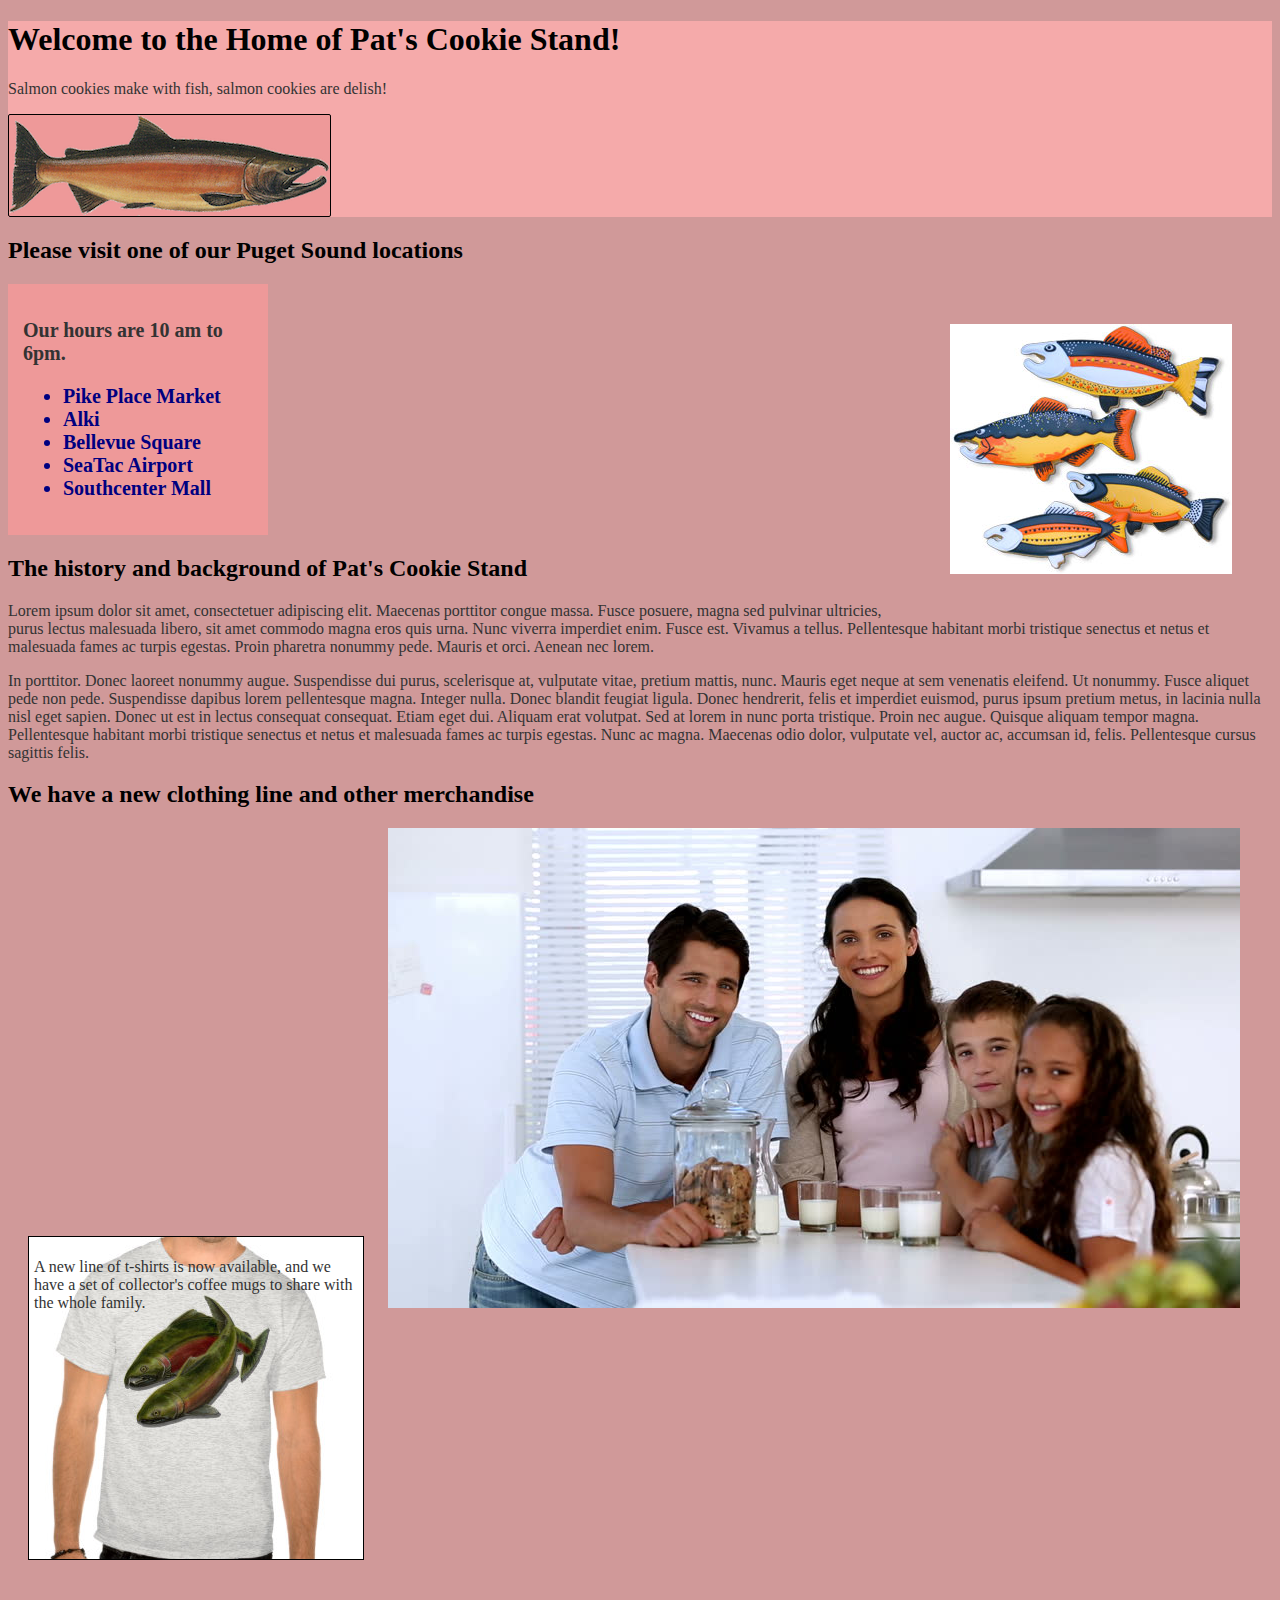
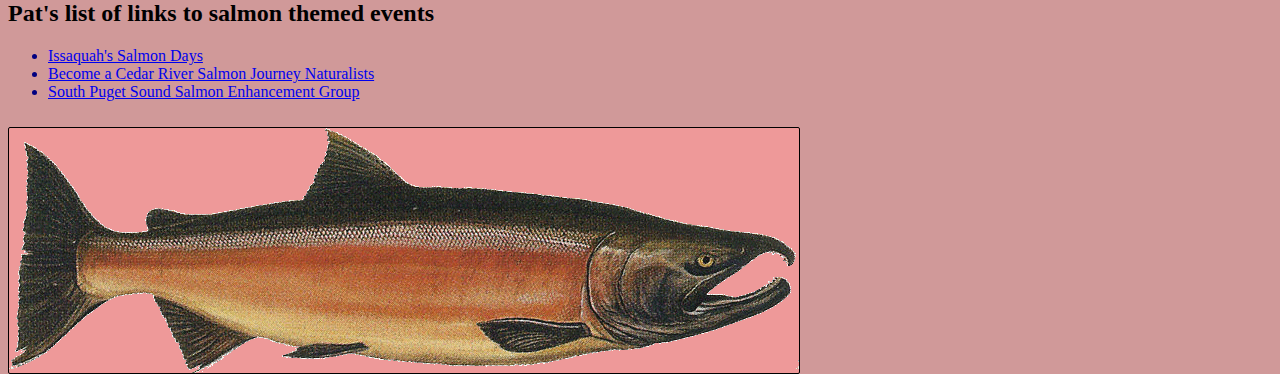
<file: index.html>
<!DOCTYPE html>
<html>
<head>
  <title>Pat's Salmon Cookie Stand</title>
  <link href="style.css" type="text/css" rel="stylesheet" />

<!-- custom font here -->
<link href='https://fonts.googleapis.com/css?family=Pacifico' rel='stylesheet' type='text/css'>

</head>
<body>
  <header>

    <h1>Welcome to the Home of Pat's Cookie Stand!</h1>
    <p></p>
    <p>Salmon cookies make with fish, salmon cookies are delish!</p>
    <div id='topLogo'></div>
  </header>

  <h2> Please visit one of our Puget Sound locations </h2>
  <img id='fancyfish' src='img/FancyFishMED.jpg' alt='Three leaping fish.' title='Three fancy fish leaping from the waters.' />
  <div id='indexLocations'><p>Our hours are 10 am to 6pm.
    <ul>
      <li>Pike Place Market</li>
      <li>Alki</li>
      <li>Bellevue Square</li>
      <li>SeaTac Airport</li>
      <li>Southcenter Mall</li>
    </ul>
  </p></div>

<!-- 2 paragraphs of history, start with lorem ipsum -->
  <p></p>
  <h2> The history and background of Pat's Cookie Stand</h2>
  <p>
  Lorem ipsum dolor sit amet, consectetuer adipiscing elit. Maecenas porttitor congue massa. Fusce posuere, magna sed pulvinar ultricies, purus lectus malesuada libero, sit amet commodo magna eros quis urna. Nunc viverra imperdiet enim. Fusce est. Vivamus a tellus. Pellentesque habitant morbi tristique senectus et netus et malesuada fames ac turpis egestas. Proin pharetra nonummy pede. Mauris et orci. Aenean nec lorem.</p>

<p></p>

<p>
In porttitor. Donec laoreet nonummy augue. Suspendisse dui purus, scelerisque at, vulputate vitae, pretium mattis, nunc. Mauris eget neque at sem venenatis eleifend. Ut nonummy. Fusce aliquet pede non pede. Suspendisse dapibus lorem pellentesque magna. Integer nulla. Donec blandit feugiat ligula. Donec hendrerit, felis et imperdiet euismod, purus ipsum pretium metus, in lacinia nulla nisl eget sapien.
Donec ut est in lectus consequat consequat. Etiam eget dui. Aliquam erat volutpat. Sed at lorem in nunc porta tristique. Proin nec augue. Quisque aliquam tempor magna. Pellentesque habitant morbi tristique senectus et netus et malesuada fames ac turpis egestas. Nunc ac magna. Maecenas odio dolor, vulputate vel, auctor ac, accumsan id, felis. Pellentesque cursus sagittis felis.
</p>

<h2> We have a new clothing line and other merchandise</h2>
<div id ='merch'>

  <p> A new line of t-shirts is now available, and we have a set of collector's coffee
    mugs to share with the whole family.</p>
</div>

<img src='img/fam-with-cookies.jpg' alt="A happy family with a jar of Pat's Salmon Cookies- get enough to share!" title='Salmon Cookies make your family happy!' />




<!-- Pat's list of links to salmon themed events -->
<h2>Pat's list of links to salmon themed events</h2>
<ul>
  <li><a href='http://www.salmondays.org/'>Issaquah's Salmon Days</a></li>
  <li><a href='http://www.seattlegreendrinks.org/events/2015/aug/become-cedar-river-salmon-journey-naturalists'>Become a Cedar River Salmon Journey Naturalists</a></li>
  <li><a href='http://spsseg.org/'>South Puget Sound Salmon Enhancement Group</a></li>

</ul>

  <!-- Last node, so we feature the logo at the bottom of the page. -->
  <div class='last'></div>
</body>
</html>
</file>
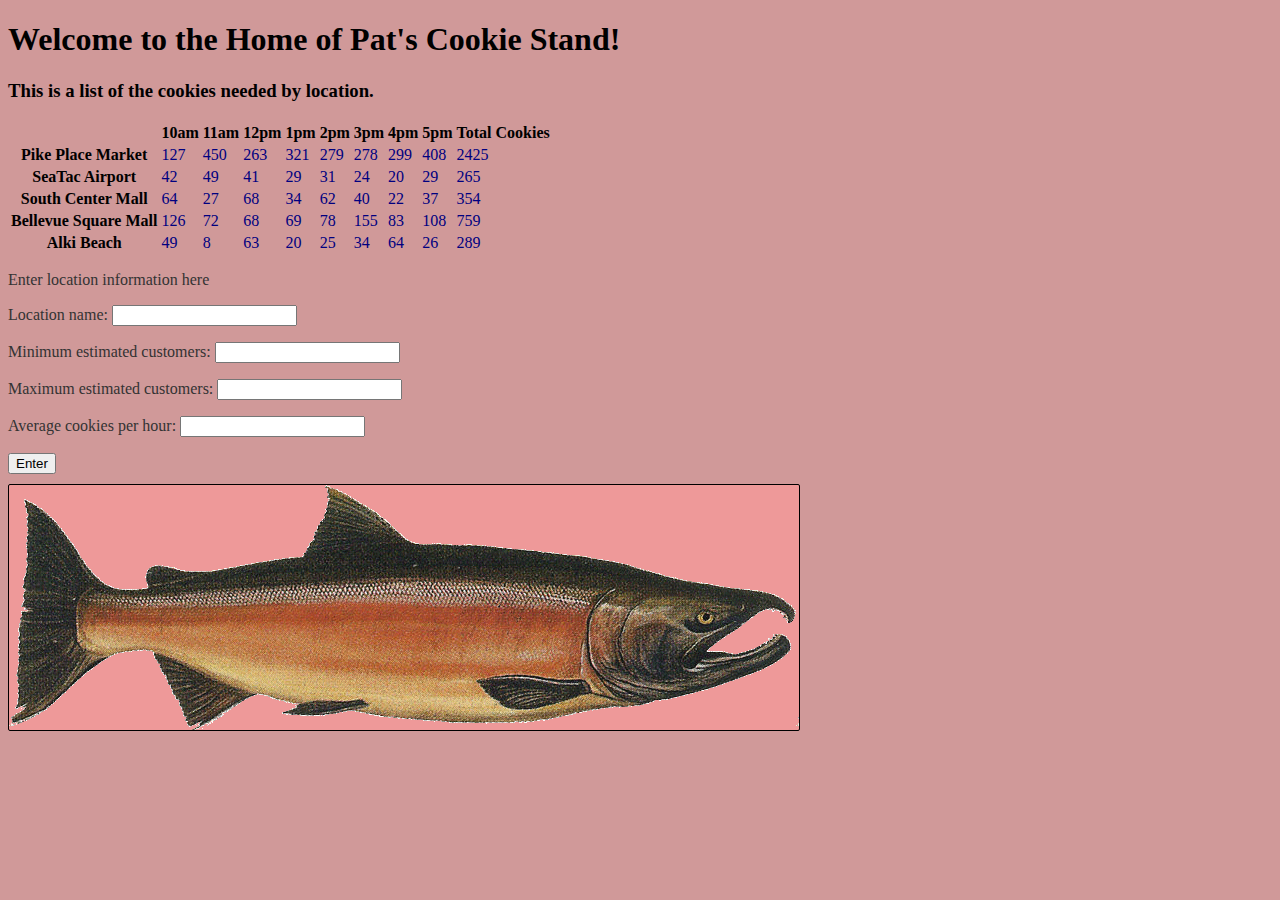
<file: sales.html>
<!DOCTYPE html>
<html>
<head>
  <title>Pat's Salmon Cookie Stand</title>
  <link href="style.css" type="text/css" rel="stylesheet" />

<!-- custom font here -->
<link href='https://fonts.googleapis.com/css?family=Pacifico' rel='stylesheet' type='text/css' />

</head>
<body>
  <h1>Welcome to the Home of Pat's Cookie Stand!</h1>
  <p></p>
  <h3>This is a list of the cookies needed by location.</h3>
  <table id='salesTable'></table>


  <form id='salesForm'>
  	<p>Enter location information here</p>
  	<p>Location name:
  		<input name="locName" type="text" /></p>
  	<p>Minimum estimated customers:
  		<input name="minCust" type="text" /></p>
  	<p>Maximum estimated customers:
  		<input name="maxCust" type="text" /></p>
  	<p>Average cookies per hour:
  		<input name="cookiePerHour" type="text" /></p>

  	<button id="salesInput" type="submit">Enter</button>
  </form>


  <script src="app.js"></script>

  <!-- Last node, so we feature the logo at the bottom of the page. -->
  <div class='last'></div>
</body>
</html>
</file>
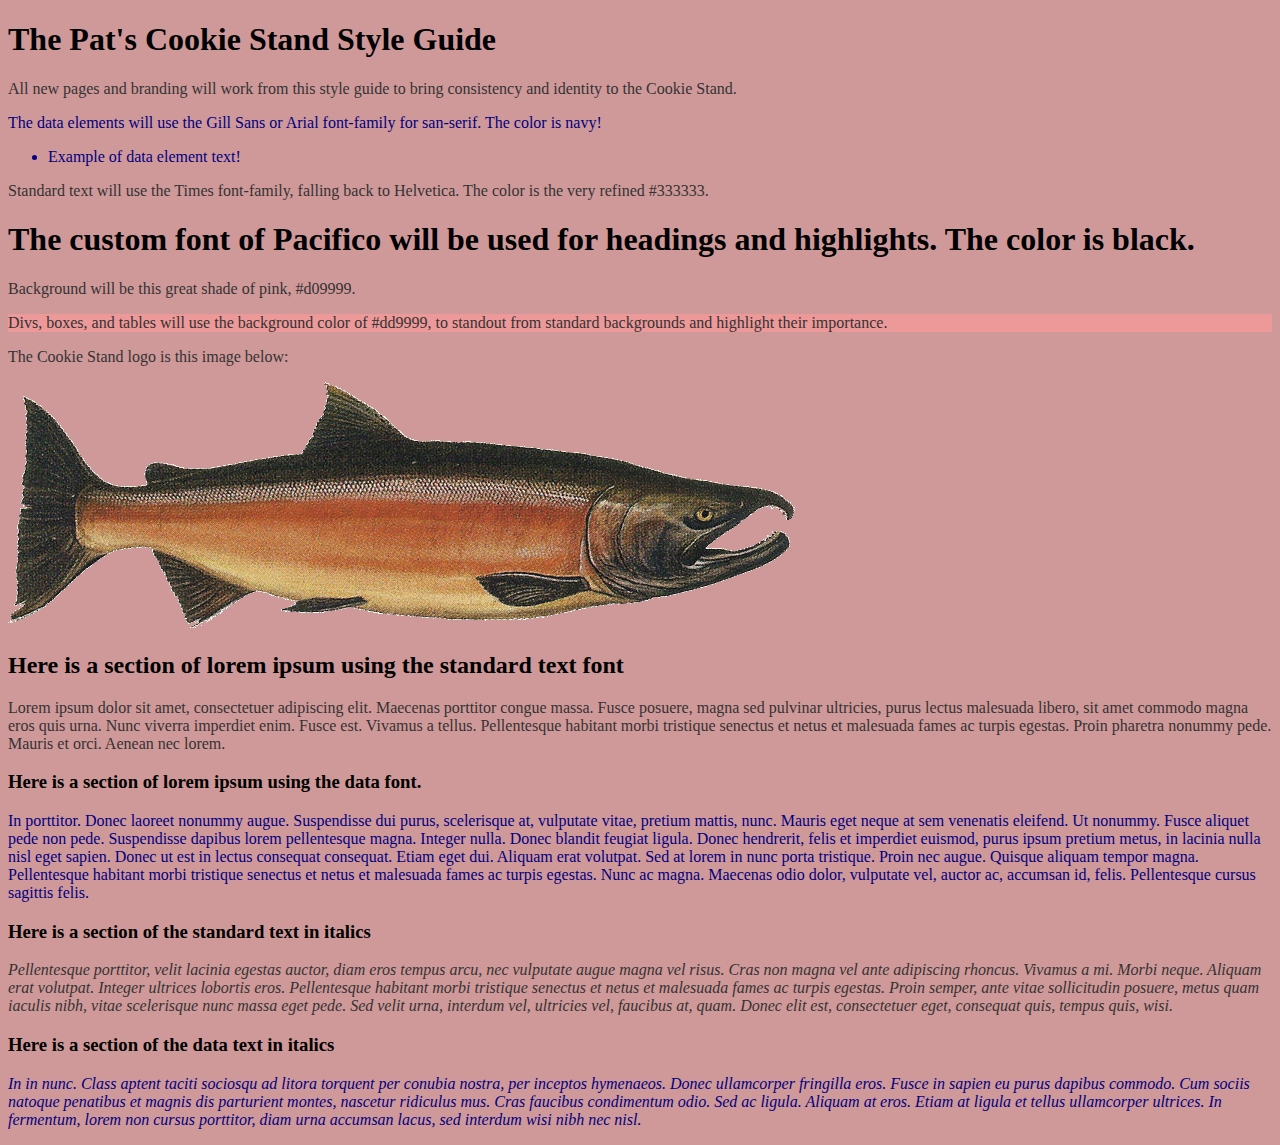
<file: style-guide.html>
<!DOCTYPE html>
<html>
<head>
  <title>Pat's Cookie Stand Style Guide</title>
  <link href='style.css' type='text/css' rel='stylesheet' />
  <link href='https://fonts.googleapis.com/css?family=Pacifico' rel='stylesheet' type='text/css'>
</head>
<body>


 <h1> The Pat's Cookie Stand Style Guide
</h1>
  <p> All new pages and branding will work from this style guide to bring consistency and identity to the Cookie Stand. </p>
  <p></p>
  <p class='data'>The data elements will use the Gill Sans or Arial font-family for san-serif. The color is navy!</p>
  <ul><li>Example of data element text!</li></ul>
  <p>Standard text will use the Times font-family, falling back to Helvetica. The color is the very refined #333333.</p>


  <h1> The custom font of Pacifico will be used for headings and highlights. The color is black.</h1>

<p> Background will be this great shade of pink, #d09999.</p>
<div><p>Divs, boxes, and tables will use the background color of #dd9999, to standout from standard backgrounds and highlight their importance.</p></div>
<p></p>
<p>The Cookie Stand logo is this image below: </p>
<p><img src="img/salmon.png" alt="The salmon logo of Pat's Cookie Stand." title="The official logo of Pat's Cookie Stand, home of the world famous fish cookie." /></p>

<h2>Here is a section of lorem ipsum using the standard text font</h2>
<p>
  Lorem ipsum dolor sit amet, consectetuer adipiscing elit. Maecenas porttitor congue massa. Fusce posuere, magna sed pulvinar ultricies, purus lectus malesuada libero, sit amet commodo magna eros quis urna. Nunc viverra imperdiet enim. Fusce est. Vivamus a tellus. Pellentesque habitant morbi tristique senectus et netus et malesuada fames ac turpis egestas. Proin pharetra nonummy pede. Mauris et orci. Aenean nec lorem.</p>

<p></p>
<h3> Here is a section of lorem ipsum using the data font.</h3>
<p class='data'>
In porttitor. Donec laoreet nonummy augue. Suspendisse dui purus, scelerisque at, vulputate vitae, pretium mattis, nunc. Mauris eget neque at sem venenatis eleifend. Ut nonummy. Fusce aliquet pede non pede. Suspendisse dapibus lorem pellentesque magna. Integer nulla. Donec blandit feugiat ligula. Donec hendrerit, felis et imperdiet euismod, purus ipsum pretium metus, in lacinia nulla nisl eget sapien.
Donec ut est in lectus consequat consequat. Etiam eget dui. Aliquam erat volutpat. Sed at lorem in nunc porta tristique. Proin nec augue. Quisque aliquam tempor magna. Pellentesque habitant morbi tristique senectus et netus et malesuada fames ac turpis egestas. Nunc ac magna. Maecenas odio dolor, vulputate vel, auctor ac, accumsan id, felis. Pellentesque cursus sagittis felis.
</p>
<h3> Here is a section of the standard text in italics </h3>
<p class='lorem-italic'>
Pellentesque porttitor, velit lacinia egestas auctor, diam eros tempus arcu, nec vulputate augue magna vel risus. Cras non magna vel ante adipiscing rhoncus. Vivamus a mi. Morbi neque. Aliquam erat volutpat. Integer ultrices lobortis eros. Pellentesque habitant morbi tristique senectus et netus et malesuada fames ac turpis egestas. Proin semper, ante vitae sollicitudin posuere, metus quam iaculis nibh, vitae scelerisque nunc massa eget pede. Sed velit urna, interdum vel, ultricies vel, faucibus at, quam. Donec elit est, consectetuer eget, consequat quis, tempus quis, wisi.
</p>
<h3> Here is a section of the data text in italics </h3>
<p class='lorem-italic-data'>
In in nunc. Class aptent taciti sociosqu ad litora torquent per conubia nostra, per inceptos hymenaeos. Donec ullamcorper fringilla eros. Fusce in sapien eu purus dapibus commodo. Cum sociis natoque penatibus et magnis dis parturient montes, nascetur ridiculus mus. Cras faucibus condimentum odio. Sed ac ligula. Aliquam at eros. Etiam at ligula et tellus ullamcorper ultrices. In fermentum, lorem non cursus porttitor, diam urna accumsan lacus, sed interdum wisi nibh nec nisl.
</p>


</body>
</html>
</file>
<file: style.css>
h1, h2, h3 {
  font-family: 'Pacifico' cursive;
  color: black;
}


p {
  font-family: 'Times New Roman' Helvetica serif;
  color: #333333;
}

.data {
  font-family: 'Gill Sans' Arial sans-serif;
  color: navy;
}

td {
  font-family: 'Gill Sans' Arial sans-serif;
  color: navy;
}

li {
  font-family: 'Gill Sans' Arial sans-serif;
  color: navy;
}

body {
  background-color: #d09999;
}

div {
  background-color: #ee9999;
}

header {
  background-color: #f5aaaa;
}

.last {
  border: 1px solid black;
  background-color: none;
  background-image: url(img/salmon.png);
  height: 245px;
  width: 790px;
  border-radius: 2px;
  margin-top: 10px;
  position: relative;
  float: left;
  display: inline-block;
}

.lorem-italic {
  font-style: italic;
}

.lorem-italic-data {
  font-style: italic;
  font-family: 'Gill Sans' Arial sans-serif;
  color: navy;
}

#topLogo {
  background-image: url(img/salmon-small.png);
  border: 1px solid black;
  border-radius: 2px;
  padding: 8px;
  width: 305px;
  height: 85px;
}

#merch {
  background-image: url(img/salmon-t-shirt.jpg);
  width: 324px;
  height: 312px;
  margin: 20px;
  padding: 5px;
  display: inline-block;
  border: 1px black solid;
}

#indexLocations {
  font-size: 20px;
  font-weight: bold;
  width: 230px;
  padding: 15px;
  display: inline-block;
}

#fancyfish {
  float: right;
  display: inline-block;
  padding: 40px;
}
</file>
